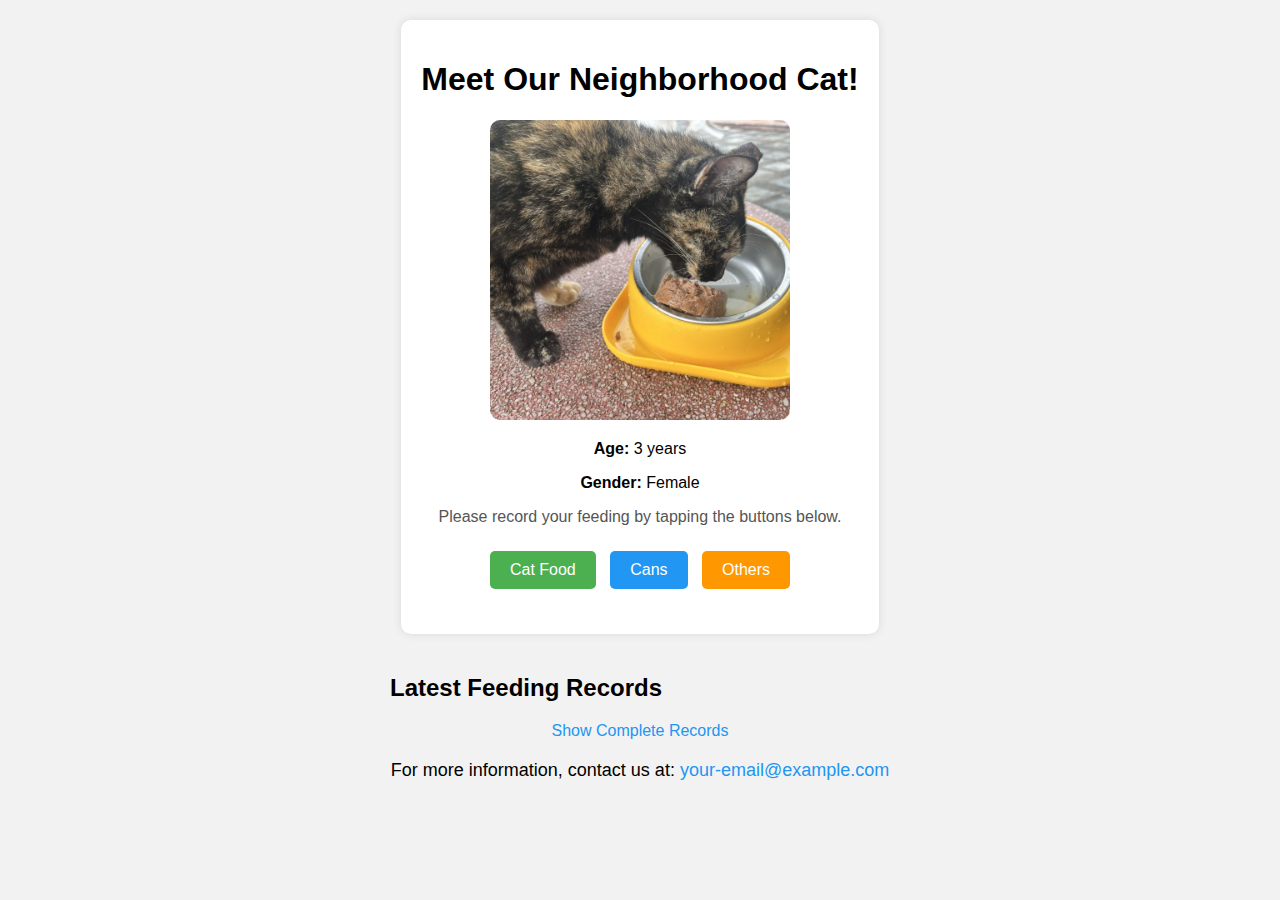
<file: cat_info.html>
<!DOCTYPE html>
<html lang="en">
<head>
    <meta charset="UTF-8">
    <title>Neighborhood Cat Info</title>
    <style>
        body {
            font-family: Arial, sans-serif;
            background-color: #f2f2f2;
            margin: 0;
            padding: 20px;
            text-align: center;
        }
        .cat-container {
            background-color: #fff;
            padding: 20px;
            border-radius: 10px;
            display: inline-block;
            box-shadow: 0 0 10px rgba(0,0,0,0.1);
            margin-bottom: 20px;
        }
        .cat-photo {
            width: 300px;
            height: auto;
            border-radius: 10px;
        }
        .info {
            margin: 15px 0;
        }
        .buttons {
            margin: 20px 0;
        }
        .buttons button {
            padding: 10px 20px;
            margin: 5px;
            border: none;
            border-radius: 5px;
            cursor: pointer;
            font-size: 16px;
        }
        .buttons button:hover {
            opacity: 0.8;
        }
        .cat-food { background-color: #4CAF50; color: white; }
        .cans { background-color: #2196F3; color: white; }
        .others { background-color: #FF9800; color: white; }
        .records {
            text-align: left;
            max-width: 500px;
            margin: 0 auto;
        }
        .records ul {
            list-style-type: none;
            padding: 0;
        }
        .records li {
            background-color: #e7e7e7;
            margin: 5px 0;
            padding: 10px;
            border-radius: 5px;
            display: flex;
            justify-content: space-between;
            align-items: center;
        }
        .records li.deleted {
            text-decoration: line-through;
            color: #a0a0a0;
        }
        .records button.delete-btn {
            background-color: #f44336;
            border: none;
            color: white;
            padding: 5px 10px;
            border-radius: 3px;
            cursor: pointer;
            font-size: 14px;
        }
        .records button.delete-btn:hover {
            opacity: 0.8;
        }
        .contact {
            margin-top: 20px;
            font-size: 18px;
        }
        .contact a {
            color: #2196F3;
            text-decoration: none;
        }
        .contact a:hover {
            text-decoration: underline;
        }
        /* Modal Styles */
        .modal {
            display: none; /* Hidden by default */
            position: fixed; /* Stay in place */
            z-index: 1; /* Sit on top */
            left: 0;
            top: 0;
            width: 100%; /* Full width */
            height: 100%; /* Full height */
            overflow: auto; /* Enable scroll if needed */
            background-color: rgba(0,0,0,0.4); /* Black w/ opacity */
        }
        .modal-content {
            background-color: #fefefe;
            margin: 10% auto; /* 10% from the top and centered */
            padding: 20px;
            border: 1px solid #888;
            width: 80%; /* Could be more or less, depending on screen size */
            max-width: 600px;
            border-radius: 10px;
            position: relative;
        }
        .close {
            color: #aaa;
            position: absolute;
            right: 20px;
            top: 10px;
            font-size: 28px;
            font-weight: bold;
            cursor: pointer;
        }
        .close:hover,
        .close:focus {
            color: black;
            text-decoration: none;
        }
        .show-complete {
            margin-top: 20px;
            font-size: 16px;
        }
        .show-complete a {
            color: #2196F3;
            text-decoration: none;
            cursor: pointer;
        }
        .show-complete a:hover {
            text-decoration: underline;
        }
        .instruction {
            margin-top: 10px;
            font-size: 16px;
            color: #555;
        }
    </style>
</head>
<body>

<div class="cat-container">
    <h1>Meet Our Neighborhood Cat!</h1>
    <img src="cat_photo.jpg" alt="Neighborhood Cat" class="cat-photo">
    <div class="info">
        <p><strong>Age:</strong> 3 years</p>
        <p><strong>Gender:</strong> Female</p>
    </div>
    <div class="instruction">
        <p>Please record your feeding by tapping the buttons below.</p>
    </div>
    <div class="buttons">
        <button class="cat-food" onclick="recordFeeding('Cat Food')">Cat Food</button>
        <button class="cans" onclick="recordFeeding('Cans')">Cans</button>
        <button class="others" onclick="recordFeeding('Others')">Others</button>
    </div>
</div>

<div class="records">
    <h2>Latest Feeding Records</h2>
    <ul id="recordList">
        <!-- Feeding records will appear here -->
    </ul>
</div>

<div class="show-complete">
    <a onclick="openModal()">Show Complete Records</a>
</div>

<div class="contact">
    <p>For more information, contact us at: <a href="mailto:your-email@example.com">your-email@example.com</a></p>
</div>

<!-- The Modal for Complete Records -->
<div id="completeRecordsModal" class="modal">
    <div class="modal-content">
        <span class="close" onclick="closeModal()">&times;</span>
        <h2>Complete Feeding Records</h2>
        <ul id="completeRecordList">
            <!-- Complete feeding records will appear here -->
        </ul>
    </div>
</div>

<script>
    // Function to generate a unique ID
    function generateId() {
        return 'id-' + Date.now() + '-' + Math.random().toString(16).slice(2);
    }

    // Function to add a feeding record
    function recordFeeding(type) {
        const currentTime = new Date();
        const formattedTime = currentTime.toLocaleString();
        const newRecord = {
            id: generateId(),
            type: type,
            time: formattedTime,
            deleted: false
        };

        // Retrieve existing records
        let records = JSON.parse(localStorage.getItem('feedingRecords')) || [];
        records.unshift(newRecord); // Add to the beginning
        localStorage.setItem('feedingRecords', JSON.stringify(records));

        // Refresh the displayed records
        loadRecords();
    }

    // Function to delete a feeding record
    function deleteRecord(id) {
        let records = JSON.parse(localStorage.getItem('feedingRecords')) || [];
        records = records.map(record => {
            if (record.id === id) {
                return { ...record, deleted: true };
            }
            return record;
        });
        localStorage.setItem('feedingRecords', JSON.stringify(records));
        loadRecords();
    }

    // Function to load and display the latest 10 non-deleted records
    function loadRecords() {
        const recordList = document.getElementById('recordList');
        recordList.innerHTML = '';
        const records = JSON.parse(localStorage.getItem('feedingRecords')) || [];

        // Filter non-deleted records and get the latest 10
        const latestRecords = records.filter(record => !record.deleted).slice(0, 10);

        latestRecords.forEach(record => {
            const listItem = document.createElement('li');

            const recordText = `Someone fed ${record.type} at ${record.time}`;
            const textSpan = document.createElement('span');
            textSpan.textContent = recordText;

            const deleteBtn = document.createElement('button');
            deleteBtn.textContent = 'Delete';
            deleteBtn.className = 'delete-btn';
            deleteBtn.onclick = () => deleteRecord(record.id);

            listItem.appendChild(textSpan);
            listItem.appendChild(deleteBtn);
            recordList.appendChild(listItem);
        });
    }

    // Function to load and display all records in the modal
    function loadCompleteRecords() {
        const completeRecordList = document.getElementById('completeRecordList');
        completeRecordList.innerHTML = '';
        const records = JSON.parse(localStorage.getItem('feedingRecords')) || [];

        records.forEach(record => {
            const listItem = document.createElement('li');
            listItem.textContent = `someone fed ${record.type} at ${record.time}` + (record.deleted ? ' (deleted)' : '');
            if (record.deleted) {
                listItem.classList.add('deleted');
            }
            completeRecordList.appendChild(listItem);
        });
    }

    // Functions to handle modal
    function openModal() {
        const modal = document.getElementById('completeRecordsModal');
        modal.style.display = 'block';
        loadCompleteRecords();
    }

    function closeModal() {
        const modal = document.getElementById('completeRecordsModal');
        modal.style.display = 'none';
    }

    // Close the modal when clicking outside of the modal content
    window.onclick = function(event) {
        const modal = document.getElementById('completeRecordsModal');
        if (event.target == modal) {
            modal.style.display = 'none';
        }
    }

    // Initial load of records
    window.onload = loadRecords;
</script>

</body>
</html>
</file>
